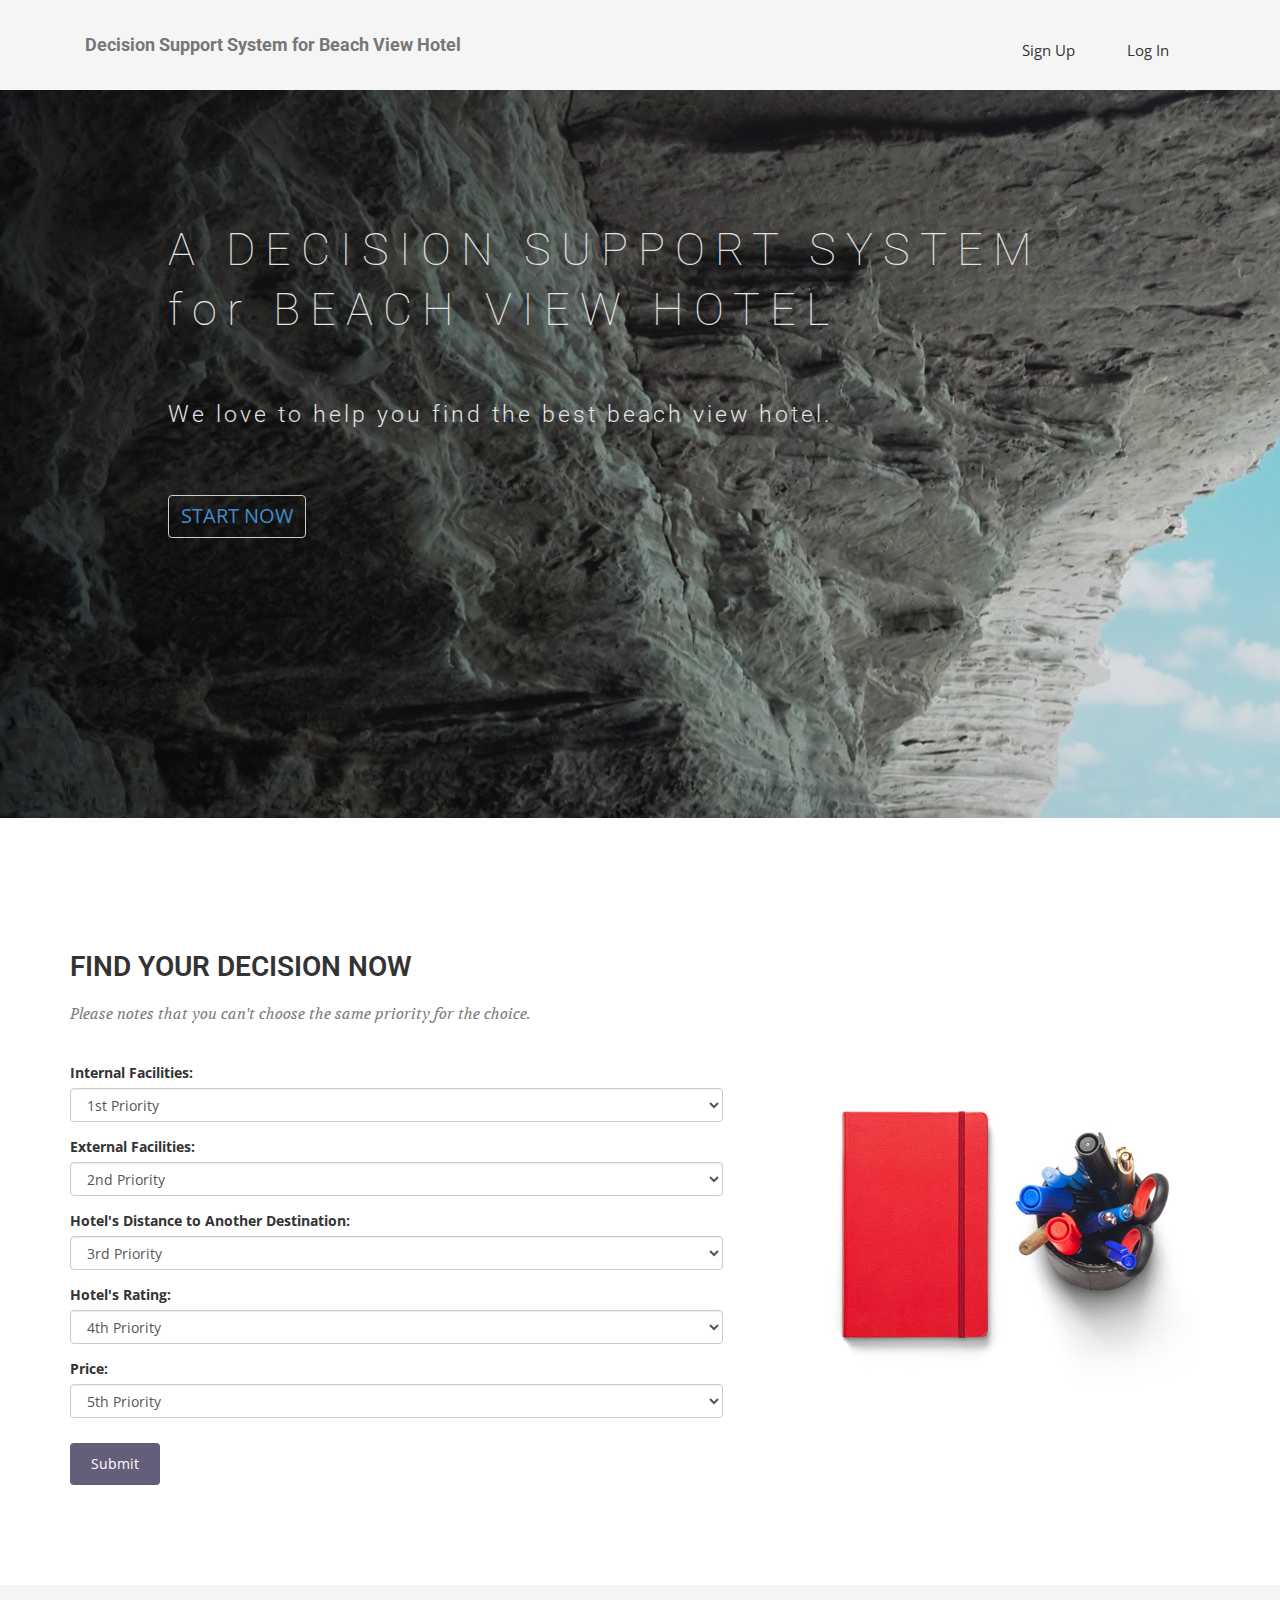
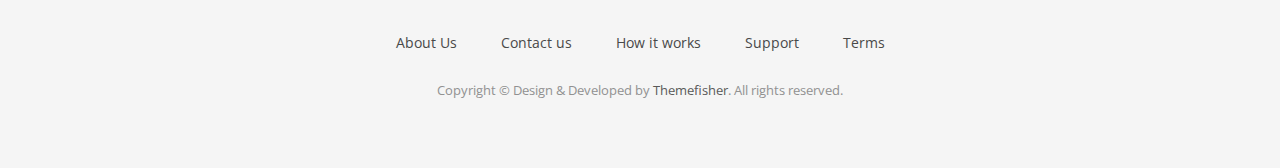
<file: index.html>
<!DOCTYPE html>
<html class="no-js">
  <head>
    <meta charset="utf-8">
    <meta http-equiv="X-UA-Compatible" content="IE=edge">
    <title>Beach View Hotel</title>
    <meta name="description" content="">
    <meta name="viewport" content="width=device-width, initial-scale=1">
    <!-- Place favicon.ico and apple-touch-icon.png in the root directory -->
    
    <!-- CSS -->
    <link rel="stylesheet" href="css/owl.carousel.css">
    <link rel="stylesheet" href="css/bootstrap.min.css">
    <link rel="stylesheet" href="css/font-awesome.min.css">
    <link rel="stylesheet" href="css/style.css">
    <link rel="stylesheet" href="css/ionicons.min.css">
    <link rel="stylesheet" href="css/animate.css">
    <link rel="stylesheet" href="css/responsive.css">
    
    <!-- Js -->
    <script src="js/custom.js" />
    <script src="js/vendor/modernizr-2.6.2.min.js"></script>
    <script src="//ajax.googleapis.com/ajax/libs/jquery/1.10.2/jquery.min.js"></script>
    <script>window.jQuery || document.write('<script src="js/vendor/jquery-1.10.2.min.js"><\/script>')</script>
    <script src="js/bootstrap.min.js"></script>
    <script src="js/owl.carousel.min.js"></script>
    <script src="js/plugins.js"></script>
    <script src="js/min/waypoints.min.js"></script>
    <script src="js/jquery.counterup.js"></script>

    <!-- Google Map -->
    <!--<script src="https://maps.googleapis.com/maps/api/js"></script>
    <script src="js/google-map-init.js"></script>-->


    <script src="js/main.js"></script>

  </head>
  <body>



    <!-- Header Start -->
  <header>
    <div class="container">
      <div class="row">
        <div class="col-md-12">
          <!-- header Nav Start -->
          <nav class="navbar navbar-default">
            <div class="container-fluid">
              <!-- Brand and toggle get grouped for better mobile display -->
              <div class="navbar-header">
                <button type="button" class="navbar-toggle collapsed" data-toggle="collapse" data-target="#bs-example-navbar-collapse-1">
                <span class="sr-only">Toggle navigation</span>
                <span class="icon-bar"></span>
                <span class="icon-bar"></span>
                <span class="icon-bar"></span>
                </button>
                <a class="navbar-brand" href="index.html">
                  <h4><b>Decision Support System for Beach View Hotel</b></h4>
                </a>
              </div>
                <!-- Collect the nav links, forms, and other content for toggling -->
                <div class="collapse navbar-collapse" id="bs-example-navbar-collapse-1">
                  <ul class="nav navbar-nav navbar-right"> 
                    <li><a href="#" data-toggle="modal" data-target="#signUpModal">Sign Up</a></li>
                    <li><a href="#" data-toggle="modal" data-target="#logInModal">Log In</a></li>
                  </ul>
                </div><!-- /.navbar-collapse -->
              </div><!-- /.container-fluid -->
            </nav>
          </div>
        </div>
      </div>
    </header><!-- header close -->
    
    <div id="signUpModal" class="modal fade" role="dialog">
      <div class="modal-dialog">

        <!-- Modal content-->
        <div class="modal-content">
          <div class="modal-header">
            <button type="button" class="close" data-dismiss="modal">&times;</button>
            <h3 class="modal-title">Sign up</h3>
          </div>
          <div class="modal-body">
                <form name="sentMessage" id="contactForm" novalidate>
                    <div class="control-group form-group">
                        <div class="controls">
                            <label>Name :</label>
                            <input type="text" class="form-control" id="name" required placeholder="Please enter your name">
                            <label>Username :</label>
                            <input type="tel" class="form-control" id="username" required data-validation-required-message="Please enter your username." placeholder="Please enter the username">
                            <label>Password :</label>
                            <input type="password" class="form-control" id="password" required data-validation-required-message="Please enter your password." placeholder="Please enter the password">
                            <p class="help-block"></p>
                        </div>
                    </div>

                    <div id="success"></div>
                    <!-- For success/fail messages -->
                    <button type="submit" class="btn btn-default">Sign Up</button>
                </form>
            </div>
        </div>
    </div>
    </div>

    <div id="logInModal" class="modal fade" role="dialog">
      <div class="modal-dialog">

        <!-- Modal content-->
        <div class="modal-content">
          <div class="modal-header">
            <button type="button" class="close" data-dismiss="modal">&times;</button>
            <h3 class="modal-title">Sign up</h3>
          </div>
          <div class="modal-body">
                <form name="sentMessage" id="contactForm" novalidate>
                    <div class="control-group form-group">
                        <div class="controls"><label>Username :</label>
                            <input type="tel" class="form-control" id="username" required data-validation-required-message="Please enter your username." placeholder="username">
                            <label>Password :</label>
                            <input type="password" class="form-control" id="password" required data-validation-required-message="Please enter your password." placeholder="password">
                            <p class="help-block"></p>
                        </div>
                    </div>

                    <div id="success"></div>
                    <!-- For success/fail messages -->
                    <button type="submit" class="btn btn-default">Log In</button>
                </form>
            </div>
        </div>
    </div>
    </div>

    <!-- Slider Start -->
    <section id="slider">
      <div class="container">
        <div class="row">
          <div class="col-md-11 col-md-offset-1">
            <div class="block">
              <h1 class="animated fadeInUp">A DECISION SUPPORT SYSTEM <br> for BEACH VIEW HOTEL</h1>
              <p class="animated fadeInUp">We love to help you find the best beach view hotel.</p>
              <div class="btn-group ">
                <button type="button" class="btn btn-primary-outline"><a href="#start-now">START NOW</a></button>
              </div>
            </div>
          </div>
        </div>
      </div>
    </section>
    <!-- Wrapper Start -->
    <section id="intro">
      <div class="container">
        <div class="row">
          <div class="col-md-7 col-sm-12">
            <div class="block" id="start-now">
              <div class="section-title">
                <h2>FIND YOUR DECISION NOW</h2>
                <p>Please notes that you can't choose the same priority for the choice.</p>
              </div>
              <form onsubmit="">
                <div class="facility">
                  <div class="form-group">
                    <label for="internal">Internal Facilities:</label>
                    <select class="form-control" id="internal">
                      <option value="1" selected>1st Priority</option>
                      <option value="2">2nd Priority</option>
                      <option value="3">3rd Priority</option>
                      <option value="4">4th Priority</option>
                      <option value="5">5th Priority</option>
                    </select>
                  </div>
                  <div class="form-group">
                    <label for="external">External Facilities:</label>
                    <select class="form-control" id="eksternal">
                      <option value="1">1st Priority</option>
                      <option value="2" selected>2nd Priority</option>
                      <option value="3">3rd Priority</option>
                      <option value="4">4th Priority</option>
                      <option value="5">5th Priority</option>
                    </select>
                  </div>
                  <div class="form-group">
                    <label for="distance">Hotel's Distance to Another Destination:</label>
                    <select class="form-control" id="distance">
                      <option value="1">1st Priority</option>
                      <option value="2">2nd Priority</option>
                      <option value="3" selected>3rd Priority</option>
                      <option value="4">4th Priority</option>
                      <option value="5">5th Priority</option>
                    </select>
                  </div>
                  <div class="form-group">
                    <label for="rating">Hotel's Rating:</label>
                    <select class="form-control" id="rating">
                      <option value="1">1st Priority</option>
                      <option value="2">2nd Priority</option>
                      <option value="3">3rd Priority</option>
                      <option value="4" selected>4th Priority</option>
                      <option value="5">5th Priority</option>
                    </select>
                  </div>
                  <div class="form-group">
                    <label for="price">Price:</label>
                    <select class="form-control" id="price">
                      <option value="1">1st Priority</option>
                      <option value="2">2nd Priority</option>
                      <option value="3">3rd Priority</option>
                      <option value="4">4th Priority</option>
                      <option value="5" selected>5th Priority</option>
                    </select>
                  </div>
                  <a href="listHotel.html" onclick="getCriteria()" class="btn btn-submit">Submit</a>
                </div>
              </form>
              <!--<p>Lorem ipsum dolor sit amet, consectetur adipisicing elit, sed do eiusmod tempor incididunt ut labore et dolore magna aliqua. Ut enim ad minim veniam, quis nostrud exercitation ullamco laboris nisi ut aliquip ex ea commodo consequat. Duis aute irure dolor in reprehenderit in voluptate velit esse cillum dolore eu fugiat nulla pariatur. Excepteur sint occaecat cupidatat non proident, sunt in culpa qui officia deserunt mollit anim id </p>-->
            </div>
          </div><!-- .col-md-7 close -->
          <div class="col-md-5 col-sm-12">
            <div class="block user-decision-image">
              <img src="img/wrapper-img.png" alt="Img">
            </div>
          </div><!-- .col-md-5 close -->
        </div>
      </div>
    </section>

    <!-- footer Start -->
    <footer>
      <div class="container">
        <div class="row">
          <div class="col-md-12">
            <div class="footer-manu">
              <ul>
                <li><a href="#">About Us</a></li>
                <li><a href="#">Contact us</a></li>
                <li><a href="#">How it works</a></li>
                <li><a href="#">Support</a></li>
                <li><a href="#">Terms</a></li>
              </ul>
            </div>
            <p>Copyright &copy; Design & Developed by <a href="http://www.themefisher.com">Themefisher</a>. All rights reserved.</p>
          </div>
        </div>
      </div>
    </footer>
            
            
  <script>document.write('<script src="http://' + (location.host || 'localhost').split(':')[0] + ':35729/livereload.js?snipver=1"></' + 'script>')</script>
            
    
    </body>
</html>
</file>
<file: css/style.css>
@import url(http://fonts.googleapis.com/css?family=Open+Sans:400,300,600);
@import url(http://fonts.googleapis.com/css?family=Roboto:400,100,300,500,700);
@import url(http://fonts.googleapis.com/css?family=Volkhov:400italic);
/* var text-decoration */

/* MADE BY NANCY */
.btn-primary-outline {
  margin-top: 50px;
  background-color: transparent;
  border-color: #ccc;
  font-size: 20px;
}

.warna-hitam {
  color: #333 !important;
}

.facility {
  margin-top: 35px;
}

.list-hotel {
  margin-top: 30px;
}

.list-hotel-description {
  padding-top: 0px !important;
}

.list-hotel-title {
  margin-top: 65px;
}

.harga-hotel {
  font-size: 20px;
  font-weight: 30px;
  color: #c14444 !important;
}

.list-hotel-image {
  margin-top: 80px;
}

#intro .btn-submit {
  margin-top: 10px;
  background: #655E7A;
  color: #fff;
  padding: 10px 20px;
}

.user-decision-image {
  margin-top: 120px;
}

/*--
	Common Css
--*/
body {
  font-family: 'Open Sans', sans-serif;
  -webkit-font-smoothing: antialiased;
}
h1,
h2,
h3,
h4,
h5,
h6 {
  font-family: 'Roboto', sans-serif;
}
h2 {
  font-size: 30px;
  font-weight: 400;
}
h3 {
  font-size: 28px;
  font-weight: 300;
}
p {
  font-size: 15px;
  line-height: 28px;
}
ul {
  padding: 0;
  margin: 0;
  list-style: none;
}
a,
a:active,
a:focus,
a:active {
  text-decoration: none !important;
}
.section-title {
  margin-bottom: 70px;
}
.section-title h2 {
  text-transform: uppercase;
  font-size: 28px;
  font-weight: 600;
}
.section-title p {
  font-family: 'Volkhov', serif;
  font-style: italic;
  color: #666;
}
/*--
	Header Start 
--*/
header {
  background: #f5f5f5;
  padding: 20px 0;
}
header .navbar {
  margin-bottom: 0px;
  border: 0px;
}
header .navbar-brand {
  padding-top: 5px;
}
header .navbar-default {
  background: none;
  border: 0px;
}
header .navbar-default .navbar-nav {
  padding-top: 10px;
}
header .navbar-default .navbar-nav li a {
  color: #333333;
  padding: 10px 26px;
  font-size: 15px;
}
font header .navbar-default .navbar-nav li a:hover {
  color: #000;
}
/*---------------------------------------------
					Index Start 
-----------------------------------------------*/
/*--
	Slider Start 
--*/
#slider {
  background: url("../img/slider-bg.jpg") no-repeat;
  background-size: cover;
  background-attachment: fixed;
  background-position: 10% 0%;
  padding: 110px 0 280px 0;
  position: relative;
}
#slider:before {
  content: "";
  position: absolute;
  left: 0;
  top: 0;
  bottom: 0;
  right: 0;
  width: 100%;
  height: 100%;
  background: url("../img/beachhome.jpg"),linear-gradient(to left, #8b86a3, #322e40);
  opacity: 0.8;
}
#slider .block {
  color: #E3E3E4;
}
#slider .block h1 {
  font-family: 'Roboto', sans-serif;
  font-weight: 100;
  font-size: 45px;
  line-height: 60px;
  letter-spacing: 10px;
  padding-bottom: 45px;
}
#slider .block p {
  font-size: 23px;
  line-height: 40px;
  font-family: 'Roboto', sans-serif;
  font-weight: 300;
  letter-spacing: 3px;
}
/*--
	wrapper Start 
--*/
#intro {
  padding: 100px 0;
}
#intro .block h2 {
  padding-top: 35px;
  line-height: 27px;
  margin: 0;
}
#intro .block p {
  color: #7B7B7B;
  padding-top: 20px;
}
#intro .block img {
  padding-left: 40px;
  width: 100%;
}
#intro .section-title {
  margin-bottom: 0px;
}
#intro .section-title p {
  padding-top: 20px;
}
/*--
	service Start 
--*/
#service {
  text-align: center;
  padding: 90px 0;
}
#service .service-item {
  padding-bottom: 30px;
}
#service .service-item i {
  font-size: 60px;
  color: #4A4656;
}
#service .service-item h4 {
  padding-top: 20px;
  margin: 0;
  color: #666;
}
#service .service-item p {
  color: #888;
  padding-top: 10px;
  margin: 0;
  font-size: 14px;
  line-height: 1.8;
}
/*--
	call-to-action Start 
--*/
#call-to-action {
  background: url("../img/call-to-action-bg.jpg") no-repeat;
  background-size: cover;
  background-attachment: fixed;
  padding: 70px 0px;
  position: relative;
  text-align: center;
  color: #fff;
}
#call-to-action:before {
  content: "";
  position: absolute;
  left: 0;
  right: 0;
  top: 0;
  bottom: 0;
  width: 100%;
  height: 100%;
  background: #1d192c;
  opacity: 0.8;
}
#call-to-action h2 {
  padding-bottom: 20px;
  line-height: 33px;
  margin: 0;
  font-size: 30px;
}
#call-to-action p {
  font-size: 14px;
  line-height: 1.6;
}
#call-to-action .btn-call-to-action {
  padding: 15px 35px;
  border: none;
  background-color: #fff;
  font-size: 15px;
  color: #333333;
  margin-top: 30px;
}
/*--
	Feature Start 
--*/
#feature {
  background: url("../img/featue-bg.jpg");
  background-position: 50% 94px;
  width: 100%;
  display: block;
  position: relative;
  overflow: visible;
  background-attachment: fixed;
  background-repeat: no-repeat;
  background-position: center center;
  background-color: #fff;
  -webkit-background-size: cover;
  -moz-background-size: cover;
  -o-background-size: cover;
  background-size: cover;
  -webkit-box-sizing: border-box;
  -moz-box-sizing: border-box;
  box-sizing: border-box;
  -webkit-backface-visibility: hidden;
  backface-visibility: hidden;
  padding: 100px 0;
}
#feature h2 {
  font-size: 28px;
  font-weight: 600;
  margin-bottom: 30px;
}
#feature p {
  color: #8d8f92;
  margin-bottom: 20px;
}
#feature .btn-view-works {
  background: #655E7A;
  color: #fff;
  padding: 10px 20px;
}
/*--
	content Start 
--*/
#testimonial {
  padding: 30px 0;
}
#testimonial .block h2 {
  line-height: 27px;
  color: #5C5C5C;
  padding-top: 110px;
}
#testimonial .block p {
  padding-top: 50px;
  color: #7B7B7B;
}
#testimonial .counter-box li {
  width: 50%;
  float: left;
  text-align: center;
  margin: 30px 0 30px;
}
#testimonial .counter-box li i {
  font-size: 35px;
}
#testimonial .counter-box li h4 {
  font-size: 30px;
  font-weight: bold;
}
#testimonial .counter-box li span {
  color: #555;
}
#testimonial .testimonial-carousel {
  text-align: center;
  width: 75%;
  padding: 24px;
  margin: 0 auto;
}
#testimonial .testimonial-carousel img {
  padding-bottom: 38px;
}
#testimonial .testimonial-carousel p {
  line-height: 28px;
  font-weight: 300;
  padding-bottom: 20px;
}
#testimonial .testimonial-carousel .user img {
  padding-bottom: 0px;
  border-radius: 500px;
}
#testimonial .testimonial-carousel .user p {
  padding-bottom: 0;
  font-size: 12px;
  line-height: 20px;
  color: #353241;
}
#testimonial .testimonial-carousel .user p span {
  display: block;
  color: #353241;
  font-weight: 600;
}
#testimonial .testimonial-carousel .owl-carousel .owl-pagination div {
  border: 1px solid #1D1D1D;
  border-radius: 500px;
  display: inline-block;
  height: 10px;
  margin-right: 15px;
  width: 10px;
}
#testimonial .testimonial-carousel .owl-carousel .owl-pagination div.active {
  background: #5C5C5C;
  font-size: 30px;
  display: inline-block;
  border: 0px;
}
/*--
	features Start 
--*/
#clients-logo-section {
  padding-top: 30px;
  padding-bottom: 75px;
}
#clients-logo-section .clients-logo-img {
  padding: 0px 50px;
}
/*---------------------------------------------
					Work Start 
-----------------------------------------------*/
/*--
	Slider-work Start 
--*/
#global-header {
  background: url("../img/slider-bg2.jpg") no-repeat;
  background-size: cover;
  padding-top: 150px;
  padding-bottom: 107px;
  position: relative;
  background-attachment: fixed;
}
#global-header:before {
  content: "";
  position: absolute;
  left: 0;
  top: 0;
  bottom: 0;
  right: 0;
  width: 100%;
  height: 100%;
  background: linear-gradient(to left, #928dab, #1f1c2c 70%);
  opacity: 0.8;
}
#global-header .block {
  color: #E3E3E4;
  margin: 0 auto;
  padding-left: 90px;
  text-align: center;
}
#global-header .block h1 {
  font-weight: 100;
  font-size: 45px;
  letter-spacing: 6px;
  padding-bottom: 15px;
  margin-top: 0;
  text-transform: capitalize;
}
#global-header .block p {
  font-size: 16px;
  font-weight: 300;
  letter-spacing: 1px;
  word-spacing: 3px;
}
/*--
	portfolio-work Start 
--*/
#portfolio-work {
  overflow: hidden;
  padding: 80px 0;
}
#portfolio-work .block .portfolio-menu {
  padding-bottom: 30px;
  text-align: center;
}
#portfolio-work .block .portfolio-menu ul {
  border: 1px solid #999999;
  display: inline-block;
  margin-bottom: 40px;
}
#portfolio-work .block .portfolio-menu ul li {
  display: inline-block;
  padding: 0px 25px;
  cursor: pointer;
  font-size: 15px;
  line-height: 40px;
  font-weight: 600;
  color: #333333;
  text-transform: capitalize;
  position: relative;
}
#portfolio-work .block .portfolio-menu ul .active {
  color: #655E7A;
  position: relative;
}
#portfolio-work .block .portfolio-menu ul .active:before {
  content: "\f0d7";
  position: absolute;
  font-family: 'FontAwesome';
  bottom: -18px;
  font-size: 30px;
  width: 20px;
  left: 0px;
  right: 0px;
  top: 23px;
  margin: 0 auto;
  color: #fff;
  text-shadow: 0 1px 0px rgba(0, 0, 0, 0.9);
  -webkit-transition: all 0.4s ease-in-out;
  -moz-transition: all 0.4s ease-in-out;
  -o-transition: all 0.4s ease-in-out;
  -ms-transition: all 0.4s ease-in-out;
  transition: all 0.4s ease-in-out;
}
#portfolio-work .block .portfolio-menu ul li:hover:before {
  content: "\f0d7";
  position: absolute;
  font-family: 'FontAwesome';
  bottom: -18px;
  font-size: 30px;
  width: 20px;
  left: 0px;
  right: 0px;
  top: 24px;
  margin: 0 auto;
  color: #fff;
  text-shadow: 0 1px 0px rgba(0, 0, 0, 0.9);
  -webkit-transition: all 0.4s ease-in-out;
  -moz-transition: all 0.4s ease-in-out;
  -o-transition: all 0.4s ease-in-out;
  -ms-transition: all 0.4s ease-in-out;
  transition: all 0.4s ease-in-out;
}
#portfolio-work .block .portfolio-contant ul li {
  float: left;
  width: 32.22%;
  overflow: hidden;
  margin: 6px;
  position: relative;
}
#portfolio-work .block .portfolio-contant ul li:hover .overly {
  opacity: 1;
}
#portfolio-work .block .portfolio-contant ul li:hover .position-center {
  position: absolute;
  top: 50%;
  -webkit-transform: translate(0%, -50%);
  -moz-transform: translate(0%, -50%);
  -ms-transform: translate(0%, -50%);
  transform: translate(0%, -50%);
}
#portfolio-work .block .portfolio-contant ul li a {
  display: block;
  color: #fff;
}
#portfolio-work .block .portfolio-contant ul li a h2 {
  font-size: 22px;
  text-transform: uppercase;
  letter-spacing: 1px;
}
#portfolio-work .block .portfolio-contant ul li a p {
  font-size: 15px;
}
#portfolio-work .block .portfolio-contant ul li a span {
  font-style: italic;
  font-size: 13px;
  color: #655E7A;
}
#portfolio-work .block .portfolio-contant ul img {
  width: 100%;
  height: auto;
}
#portfolio-work .block .portfolio-contant .overly {
  position: absolute;
  top: 0;
  bottom: 0;
  right: 0;
  left: 0;
  background: rgba(0, 0, 0, 0.9);
  opacity: 0;
  -webkit-transition: .3s all;
  -o-transition: .3s all;
  transition: .3s all;
  text-align: center;
}
#portfolio-work .block .portfolio-contant .position-center {
  position: absolute;
  top: 50%;
  left: 10%;
  -webkit-transform: translate(0%, 50%);
  -moz-transform: translate(0%, 50%);
  -ms-transform: translate(0%, 50%);
  transform: translate(0%, 50%);
  -webkit-transition: .5s all;
  -o-transition: .5s all;
  transition: .5s all;
}
#portfolio-work .block .mix {
  display: none;
}
/*--
	wrapper-work Start 
--*/
#wrapper-work {
  overflow: hidden;
  padding-top: 100px;
}
#wrapper-work ul li {
  width: 50%;
  float: left;
  position: relative;
}
#wrapper-work ul li img {
  width: 100%;
  height: 100%;
}
#wrapper-work ul li .items-text {
  position: absolute;
  top: 0;
  bottom: 0;
  left: 0;
  right: 0;
  width: 100%;
  height: 100%;
  color: #fff;
  background: rgba(0, 0, 0, 0.6);
  padding-left: 44px;
  padding-top: 140px;
}
#wrapper-work ul li .items-text h2 {
  padding-bottom: 28px;
  padding-top: 75px;
  position: relative;
}
#wrapper-work ul li .items-text h2:before {
  content: "";
  position: absolute;
  left: 0;
  bottom: 0;
  width: 75px;
  height: 3px;
  background: #fff;
}
#wrapper-work ul li .items-text p {
  padding-top: 30px;
  font-size: 16px;
  line-height: 27px;
  font-weight: 300;
  padding-right: 80px;
}
/*--
	features-work Start 
--*/
#features-work {
  padding-top: 50px;
  padding-bottom: 75px;
}
#features-work .block ul li {
  width: 19%;
  text-align: center;
  display: inline-block;
  padding: 40px 0px;
}
/*---------------------------------------------
					Work Close 
-----------------------------------------------*/
/*=============================================*/
/*---------------------------------------------
					 Contact Start 
-----------------------------------------------*/
/*--
	slider-contact Start 
--*/
#slider-contact {
  background: url("../img/slider-bg2.jpg") no-repeat;
  background-size: cover;
  padding-top: 150px;
  padding-bottom: 107px;
  position: relative;
}
#slider-contact:before {
  content: "";
  position: absolute;
  left: 0;
  top: 0;
  bottom: 0;
  right: 0;
  width: 100%;
  height: 100%;
  background: linear-gradient(to left, #928dab, #1f1c2c 70%);
  opacity: 0.8;
}
#slider-contact .block {
  color: #E3E3E4;
  margin: 0 auto;
  padding-left: 90px;
}
#slider-contact .block h1 {
  font-family: 'Roboto', sans-serif;
  font-weight: 100;
  font-size: 45px;
  line-height: 60px;
  letter-spacing: 6px;
  padding-bottom: 15px;
}
#slider-contact .block p {
  font-size: 23px;
  line-height: 40px;
  font-family: 'Roboto', sans-serif;
  font-weight: 300;
  letter-spacing: 1px;
  word-spacing: 3px;
}
/*--
	contact-form Start 
--*/
#contact-form {
  padding-top: 70px;
  padding-bottom: 35px;
}
#contact-form .block form .form-group {
  padding-bottom: 15px;
  margin: 0px;
}
#contact-form .block form .form-group .form-control {
  background: #F6F8FA;
  height: 60px;
  border: 1px solid #EEF2F6;
  box-shadow: none;
  width: 100%;
}
#contact-form .block form .form-group-2 {
  padding-bottom: 15px;
  margin: 0px;
}
#contact-form .block form .form-group-2 textarea {
  background: #F6F8FA;
  height: 135px;
  border: 1px solid #EEF2F6;
  box-shadow: none;
  width: 100%;
}
#contact-form .block button {
  width: 100%;
  height: 60px;
  background: #47424C;
  border: none;
  color: #fff;
  font-family: 'Open Sans', sans-serif;
  font-size: 18px;
}
/*--
	wrapper-contact Start 
--*/
.address-block li {
  margin-bottom: 20px;
}
.address-block li i {
  margin-right: 15px;
  font-size: 20px;
  width: 20px;
}
.social-icons {
  margin-top: 40px;
}
.social-icons li {
  display: inline-block;
  margin: 0 6px;
}
.social-icons a {
  display: inline-block;
}
.social-icons i {
  color: #2C2C2C;
  margin-right: 25px;
  font-size: 25px;
}
.google-map {
  position: relative;
}
.google-map #map {
  width: 100%;
  height: 300px;
  background-color: #ff432e;
}
#contact-box {
  padding-top: 35px;
  padding-bottom: 58px;
}
#contact-box .block img {
  width: 100%;
}
#contact-box .block h2 {
  font-family: 'Open Sans', sans-serif;
  font-weight: 300;
  color: #000;
  font-size: 28px;
  padding-bottom: 30px;
}
#contact-box .block p {
  color: #5C5C5C;
  display: block;
}
/*--
	features-contact Start 
--*/
#features-contact {
  padding-top: 50px;
  padding-bottom: 75px;
}
#features-contact .block ul li {
  width: 19%;
  text-align: center;
  display: inline-block;
  padding: 40px 0px;
}
/*---------------------------------------------
					Contact Close 
-----------------------------------------------*/
/*--------- Heading------------*/
.heading {
  padding-bottom: 60px;
  text-align: center;
}
.heading h2 {
  color: #000;
  font-size: 30px;
  line-height: 40px;
  font-weight: 400;
}
.heading p {
  font-size: 18px;
  line-height: 40px;
  color: #292929;
  font-weight: 300;
}
/*---------------------------*/
/*--
	footer Start 
--*/
footer {
  background: #F5F5F5;
  text-align: center;
  padding-top: 48px;
  padding-bottom: 55px;
}
footer p {
  font-size: 13px;
  line-height: 25px;
  color: #919191;
}
footer a {
  color: #595959;
}
footer .footer-manu {
  padding-bottom: 25px;
}
footer .footer-manu ul {
  margin: 0px;
  padding: 0px;
}
footer .footer-manu ul li {
  display: inline-block;
  padding: 0px 20px;
}
footer .footer-manu ul li a {
  display: inline-block;
  color: #494949;
}
footer .footer-manu ul li a:hover {
  color: #000;
}
</file>
<file: css/responsive.css>
/*		Default Layout: 992px. 
		Gutters: 24px.
		Outer margins: 48px.
		Leftover space for scrollbars @1024px: 32px.
-------------------------------------------------------------------------------
cols    1     2      3      4      5      6      7      8      9      10
px      68    160    252    344    436    528    620    712    804    896    */
/*		Tablet Layout: 768px.
		Gutters: 24px.
		Outer margins: 28px.
		Inherits styles from: Default Layout.
-----------------------------------------------------------------
cols    1     2      3      4      5      6      7      8
px      68    160    252    344    436    528    620    712    */
@media only screen and (min-width: 768px) and (max-width: 991px) {
  /*---------------------------------------------
					Index Start 
-----------------------------------------------*/
  /*--
	wrapper Start 
--*/
  #wrapper {
    text-align: center;
  }
  #wrapper .block img {
    padding-top: 100px;
    width: 50%;
  }
  /*--
	content Start 
--*/
  #content {
    text-align: center;
  }
  #content .block {
    padding-bottom: 100px;
  }
  /*--
	features Start 
--*/
  #features {
    text-align: center;
  }
  /*--
	footer Start 
--*/
  footer .navbar {
    margin-bottom: 0px;
    border: 0px;
    min-height: 40px;
  }
  footer .navbar-default {
    border: 0px;
    width: 68%;
  }
  footer .navbar-default .navbar-nav li a {
    color: #494949;
    padding: 10px 10px;
    font-size: 15px;
  }
  footer .navbar-default .navbar-nav li a:hover {
    color: #000;
  }
  /*---------------------------------------------
					Index Close 
-----------------------------------------------*/
  /*=============================================*/
  /*---------------------------------------------
					Work Start 
-----------------------------------------------*/
  /*--
	slider-work Start 
--*/
  #slider-work .block h1 {
    font-size: 28px;
  }
  #slider-work .block p {
    font-size: 15px;
  }
  /*--
	portfolio Start 
--*/
  #portfolio-work .block .portfolio-manu {
    padding-left: 0px;
  }
  #portfolio-work .block .portfolio-contant ul li a .img-heading {
    padding: 5px 0 5px 13px;
  }
  #portfolio-work .block .portfolio-contant ul li a .img-heading h2 {
    font-size: 20px;
    line-height: 25px;
  }
  #portfolio-work .block .portfolio-contant ul li a .img-heading p {
    font-size: 11px;
    line-height: 20px;
  }
  #portfolio-work .block .portfolio-contant ul li a .overlay {
    padding-left: 15px;
  }
  #portfolio-work .block .portfolio-contant ul li a .overlay h2 {
    padding-top: 30px;
    padding-bottom: 15px;
    font-size: 20px;
    line-height: 25px;
  }
  #portfolio-work .block .portfolio-contant ul li a .overlay p {
    font-size: 11px;
    line-height: 20px;
    padding-top: 15px;
  }
  /*--
	wrapper Start 
--*/
  #wrapper-work ul li .items-text {
    padding-top: 0;
    padding-left: 25px;
  }
  #wrapper-work ul li .items-text h2 {
    padding-bottom: 10px;
    padding-top: 40px;
  }
  #wrapper-work ul li .items-text p {
    font-size: 14px;
    line-height: 20px;
    padding-right: 30px;
  }
  /*--
	features Start 
--*/
  #features-work .block ul li {
    width: 49%;
  }
  /*---------------------------------------------
					Work close 
-----------------------------------------------*/
  /*=============================================*/
  /*---------------------------------------------
					contact start 
-----------------------------------------------*/
  #wrapper-contact .block {
    padding-bottom: 50px;
  }
  /*--
	features-contact Start 
--*/
  #features-contact .block ul li {
    width: 49%;
  }
  /*---------------------------------------------
					contact close 
-----------------------------------------------*/
  /*------------------*/
}
/*		Mobile Layout: 320px.
		Gutters: 24px.
		Outer margins: 34px.
		Inherits styles from: Default Layout.
---------------------------------------------
cols    1     2      3
px      68    160    252    */
@media only screen and (max-width: 767px) {
  /*---------------------------------------------
					Index Start 
-----------------------------------------------*/
  .heading {
    padding-left: 0px;
  }
  h2 {
    font-size: 18px;
  }
  p {
    font-size: 13px;
  }
  header .navbar-default .navbar-toggle {
    margin-top: 20px;
    margin-bottom: 20px;
  }
  #slider {
    padding-top: 90px;
    padding-bottom: 100px;
  }
  #slider .block {
    padding-left: 0px;
  }
  #slider .block h1 {
    font-size: 20px;
  }
  #slider .block p {
    font-size: 13px;
  }
  /*--
	wrapper Start 
--*/
  #wrapper {
    text-align: center;
    padding-top: 70px;
    padding-bottom: 100px;
  }
  #wrapper .block img {
    padding-top: 100px;
    padding-left: 0px;
    width: 100%;
  }
  /*--
	service Start 
--*/
  #service {
    padding-top: 100px;
  }
  #service .thumbnail {
    padding-bottom: 70px;
  }
  /*--
	call-to-action Start 
--*/
  #call-to-action p {
    padding: 0px 0px 40px;
  }
  #call-to-action .btn {
    padding: 10px 20px;
    font-size: 15px;
  }
  /*--
	content Start 
--*/
  #content {
    text-align: center;
    padding-top: 70px;
  }
  #content .block {
    padding-bottom: 100px;
  }
  #content .block h2 {
    padding-top: 0px;
  }
  #content .block-bottom {
    padding: 0px;
  }
  #content .block-bottom .item-img {
    padding-left: 0px;
  }
  /*--
	features Start 
--*/
  #features .features-img {
    text-align: center;
  }
  /*---------------------------------------------
					Index Close 
-----------------------------------------------*/
  /*=============================================*/
  /*---------------------------------------------
					Work Start 
-----------------------------------------------*/
  #slider-work {
    padding-top: 100px;
    padding-bottom: 100px;
  }
  #slider-work .block {
    padding-left: 0px;
  }
  #slider-work .block h1 {
    font-size: 20px;
  }
  #slider-work .block p {
    font-size: 11px;
    line-height: 25px;
  }
  /*--
	portfolio Start 
--*/
  #portfolio-work .block .portfolio-manu {
    padding-left: 0px;
    text-align: center;
  }
  #portfolio-work .block .portfolio-manu ul li {
    padding: 0 8px;
  }
  #portfolio-work .block .portfolio-contant ul li {
    width: 100%;
  }
  #portfolio-work .block .portfolio-contant ul li a .img-heading {
    padding: 5px 0 5px 13px;
  }
  #portfolio-work .block .portfolio-contant ul li a .img-heading h2 {
    font-size: 20px;
    line-height: 25px;
  }
  #portfolio-work .block .portfolio-contant ul li a .img-heading p {
    font-size: 11px;
    line-height: 20px;
  }
  #portfolio-work .block .portfolio-contant ul li a .overlay {
    padding-left: 15px;
  }
  #portfolio-work .block .portfolio-contant ul li a .overlay h2 {
    padding-top: 65px;
    padding-bottom: 15px;
    font-size: 20px;
    line-height: 25px;
  }
  #portfolio-work .block .portfolio-contant ul li a .overlay p {
    font-size: 11px;
    line-height: 20px;
    padding-top: 15px;
    padding-right: 5px;
  }
  /*--
	wrapper Start 
--*/
  #wrapper-work ul li {
    float: none;
    width: 100%;
  }
  #wrapper-work ul li .items-text {
    padding-left: 15px;
    padding-top: 30px;
  }
  #wrapper-work ul li .items-text h2 {
    padding-top: 10px;
    padding-bottom: 15px;
    font-size: 20px;
    line-height: 25px;
  }
  #wrapper-work ul li .items-text p {
    font-size: 11px;
    line-height: 20px;
    padding-top: 15px;
  }
  /*--
	features Start 
--*/
  #features-work .block ul li {
    display: block;
    width: 100%;
  }
  /*---------------------------------------------
					Work close 
-----------------------------------------------*/
  /*=============================================*/
  /*---------------------------------------------
					contact Start 
-----------------------------------------------*/
  /*--
	slider-contact Start 
--*/
  #slider-contact {
    padding-top: 100px;
    padding-bottom: 100px;
  }
  #slider-contact .block {
    padding-left: 0px;
  }
  #slider-contact .block h1 {
    font-size: 20px;
  }
  #slider-contact .block p {
    font-size: 11px;
    line-height: 25px;
  }
  /*--
	wrapper-contact Start 
--*/
  #wrapper-contact .block {
    padding-bottom: 50px;
  }
  #wrapper-contact .block .location p {
    width: 100%;
  }
  #wrapper-contact .block .social-media-icon a i {
    padding-top: 30px;
  }
  /*--
	features-contact Start 
--*/
  #features-contact .block ul li {
    display: block;
    width: 100%;
  }
  /*---------------------------------------------
					contact close 
-----------------------------------------------*/
  /*--
	footer Start 
--*/
  footer .footer-manu {
    display: none;
  }
}
/*		Wide Mobile Layout: 480px.
		Gutters: 24px.
		Outer margins: 22px.
		Inherits styles from: Default Layout, Mobile Layout.
------------------------------------------------------------
cols    1     2      3      4      5
px      68    160    252    344    436    */
/*	Retina media query.
	Overrides styles for devices with a 
	device-pixel-ratio of 2+, such as iPhone 4.
-----------------------------------------------    */
</file>
